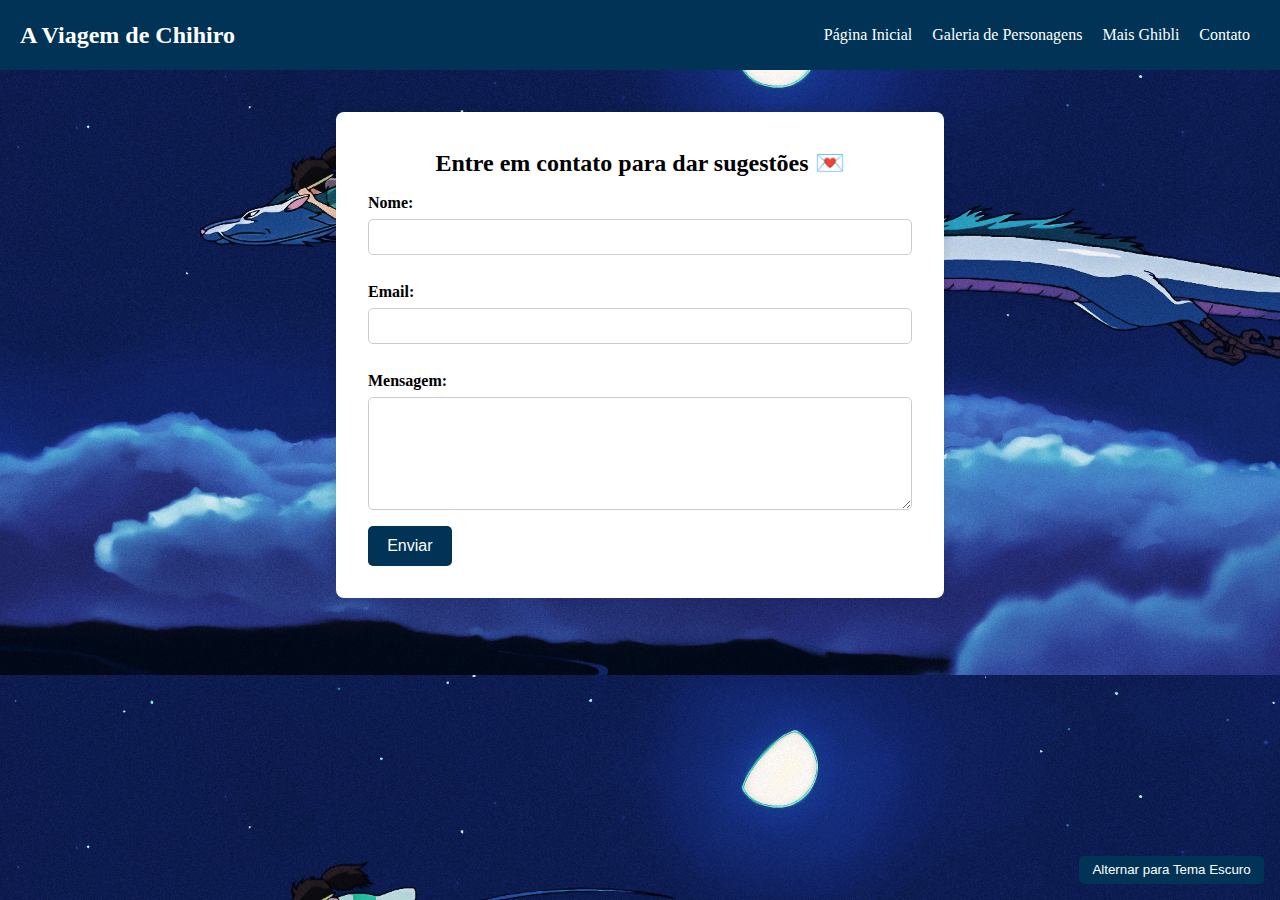
<file: contato.html>
<!DOCTYPE html>
<html lang="pt-BR">
<head>
    <meta charset="UTF-8">
    <meta name="viewport" content="width=device-width, initial-scale=1.0">
    <title>Contato - A Viagem de Chihiro</title>
    <link rel="stylesheet" href="style5.css">
</head>
<body>
    <header>
        <div class="header-content">
            <h1>A Viagem de Chihiro</h1>
            <nav>
                <ul>
                    <li><a href="index.html#home">Página Inicial</a></li>
                    <li><a href="galeria.html">Galeria de Personagens</a></li>
                    <li><a href="outros_filmes.html">Mais Ghibli</a></li>
                    <li><a href="contato.html">Contato</a></li>
                </ul>
            </nav>
        </div>
    </header>
    <main>
        <section id="contact-form" class="center-content">
            <h2>Entre em contato para dar sugestões 💌</h2>
            <form id="form" onsubmit="return validateForm()">
                <label for="name">Nome:</label>
                <input type="text" id="name" name="name" required>
                
                <label for="email">Email:</label>
                <input type="email" id="email" name="email" required>
                
                <label for="message">Mensagem:</label>
                <textarea id="message" name="message" rows="5" required></textarea>
                
                <button type="submit">Enviar</button>
            </form>
            <p id="success-message" style="display:none; color: green;">Sua mensagem foi enviada com sucesso!</p>
        </section>
    </main>
    <button id="theme-toggle" onclick="toggleTheme()">Alternar Tema</button>
    <script src="script5.js"></script>
</body>
</html>
</file>
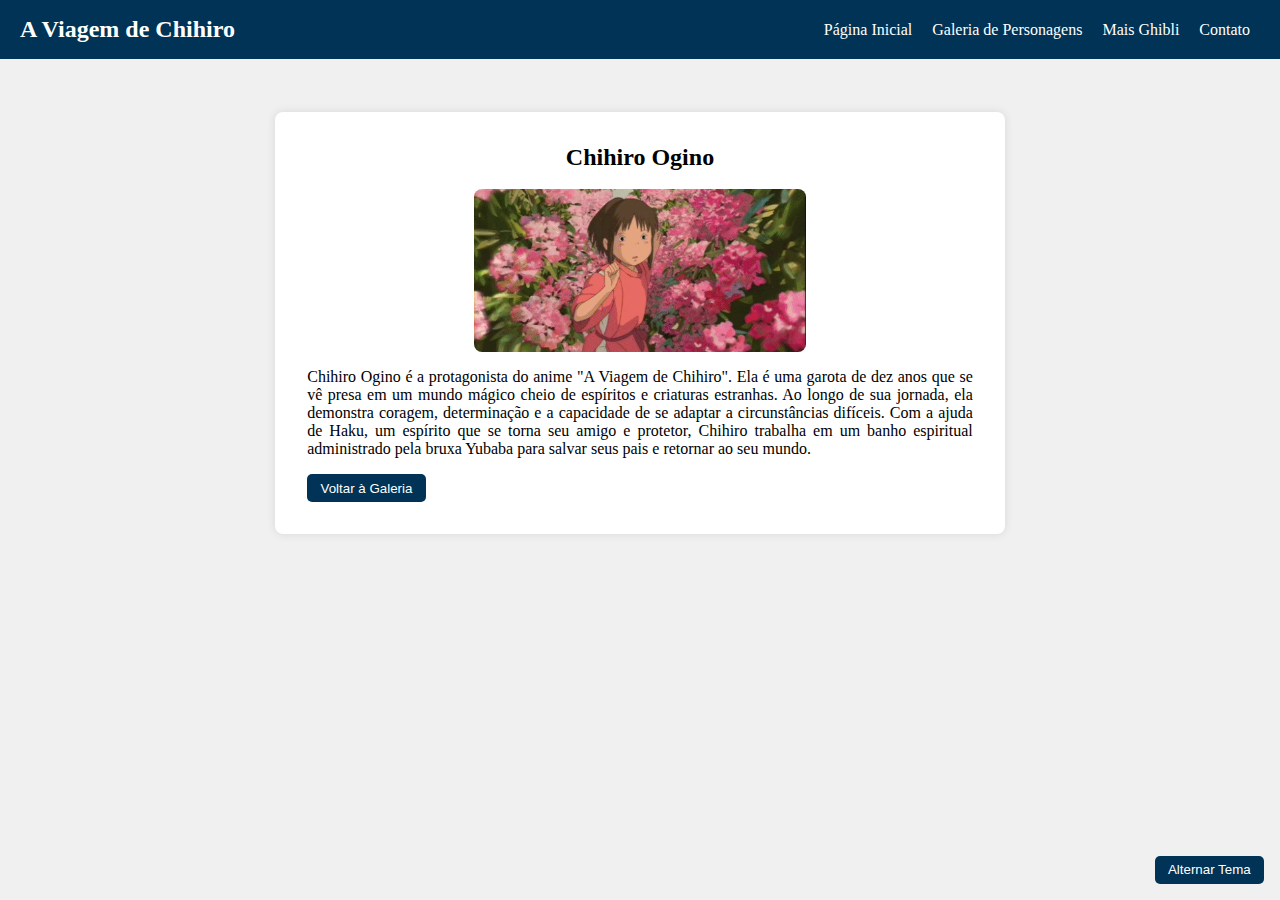
<file: mais_informacoes.html>
<!DOCTYPE html>
<html lang="pt-BR">
<head>
    <meta charset="UTF-8">
    <meta name="viewport" content="width=device-width, initial-scale=1.0">
    <title>Detalhes do Personagem - A Viagem de Chihiro</title>
    <link rel="stylesheet" href="style3.css">
</head>
<body>
    <header>
        <div class="header-content">
            <h1>A Viagem de Chihiro</h1>
            <nav>
                <ul>
                    <li><a href="index.html#home">Página Inicial</a></li>
                    <li><a href="galeria.html">Galeria de Personagens</a></li>
                    <li><a href="outros_filmes.html">Mais Ghibli</a></li>
                    <li><a href="contato.html">Contato</a></li>
                </ul>
            </nav>
        </div>
    </header>
    <main> 
        <section id="character-details" class="center-content"> 
            <h2>Chihiro Ogino</h2><br>
            <img src="/imagens/gif_chihiro_flores.gif" alt="Chihiro em alta resolução" class="center-image"> 
            <p class="justified-text">Chihiro Ogino é a protagonista do anime "A Viagem de Chihiro". Ela é uma garota de dez anos que se vê presa em um mundo mágico cheio de espíritos e criaturas estranhas. Ao longo de sua jornada, ela demonstra coragem, determinação e a capacidade de se adaptar a circunstâncias difíceis. Com a ajuda de Haku, um espírito que se torna seu amigo e protetor, Chihiro trabalha em um banho espiritual administrado pela bruxa Yubaba para salvar seus pais e retornar ao seu mundo.</p> 
            <button onclick="window.location.href='galeria.html#gallery'">Voltar à Galeria</button> 
        </section>
    </main>
    <button id="theme-toggle" onclick="toggleTheme()">Alternar Tema</button>
    <script src="script3.js"></script>
</body>
</html>
</file>
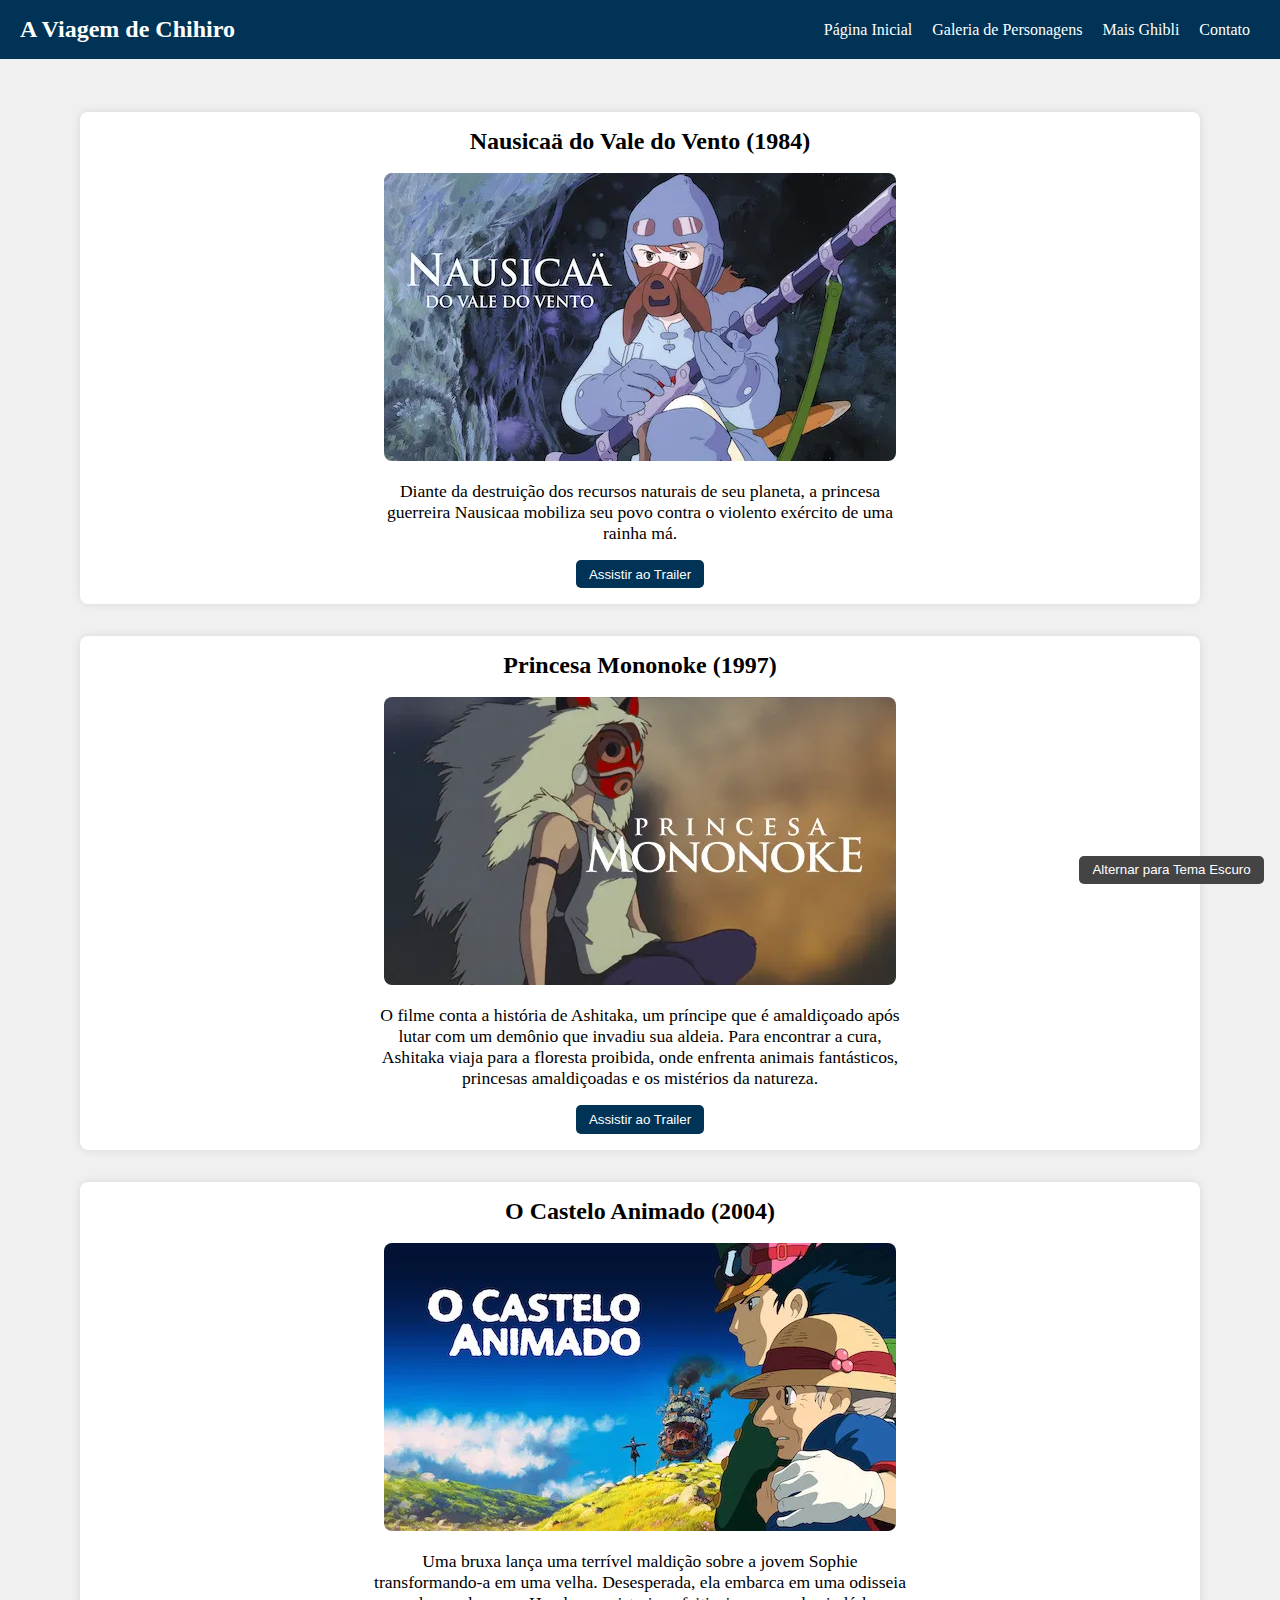
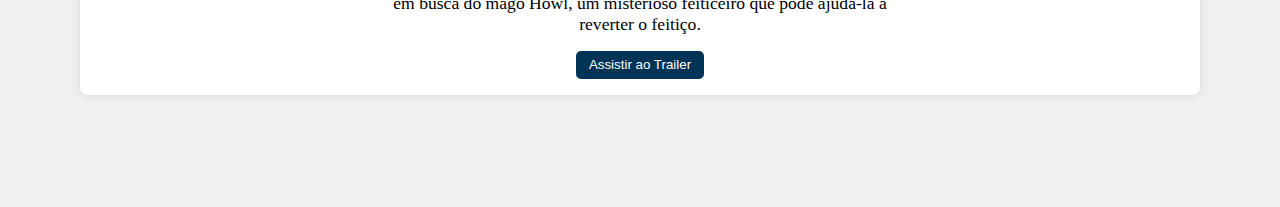
<file: outros_filmes.html>
<!DOCTYPE html>
<html lang="pt-BR">
<head>
    <meta charset="UTF-8">
    <meta name="viewport" content="width=device-width, initial-scale=1.0">
    <title>Mais Ghibli - A Viagem de Chihiro</title>
    <link rel="stylesheet" href="style4.css">
</head>
<body>
    <header>
        <div class="header-content">
            <h1>A Viagem de Chihiro</h1>
            <nav>
                <ul>
                    <li><a href="index.html#home">Página Inicial</a></li>
                    <li><a href="galeria.html">Galeria de Personagens</a></li>
                    <li><a href="outros_filmes.html">Mais Ghibli</a></li>
                    <li><a href="contato.html">Contato</a></li>
                </ul>
            </nav>
        </div>
    </header>
    <main>
        <section id="favorite-episodes">
            <article class="episode">
                <h2>Nausicaä do Vale do Vento (1984)</h2><br>
                <img src="/imagens/nausicaa.webp" alt="Episódio 1 thumbnail">
                <p>Diante da destruição dos recursos naturais de seu planeta, a princesa guerreira Nausicaa mobiliza seu povo contra o violento exército de uma rainha má.</p>
                <button onclick="showTrailer('https://www.youtube.com/embed/6zhLBe319KE?si=rXQdhxrCBkWUBnFk')">Assistir ao Trailer</button>
            </article>
            <article class="episode">
                <h2>Princesa Mononoke (1997)</h2><br>
                <img src="/imagens/mononoke.webp" alt="Episódio 2 thumbnail">
                <p>O filme conta a história de Ashitaka, um príncipe que é amaldiçoado após lutar com um demônio que invadiu sua aldeia. Para encontrar a cura, Ashitaka viaja para a floresta proibida, onde enfrenta animais fantásticos, princesas amaldiçoadas e os mistérios da natureza.</p>
                <button onclick="showTrailer('https://www.youtube.com/embed/4OiMOHRDs14?si=l-EejnYjZnfx67eK')">Assistir ao Trailer</button>
            </article>
            <article class="episode">
                <h2>O Castelo Animado (2004)</h2><br>
                <img src="/imagens/castelo.webp" alt="Episódio 3 thumbnail">
                <p>Uma bruxa lança uma terrível maldição sobre a jovem Sophie transformando-a em uma velha. Desesperada, ela embarca em uma odisseia em busca do mago Howl, um misterioso feiticeiro que pode ajudá-la a reverter o feitiço.</p>
                <button onclick="showTrailer('https://www.youtube.com/embed/yhgzIgYMkOw?si=NHlloiCPPP_2SCO1')">Assistir ao Trailer</button>
            </article>
        </section>
    </main>
    <div id="trailer-modal" class="modal">
        <div class="modal-content">
            <span class="close" onclick="closeModal()">&times;</span>
            <iframe id="trailer-video" width="560" height="315" frameborder="0" allowfullscreen></iframe>
        </div>
    </div>
    <button id="theme-toggle" onclick="toggleTheme()">Alternar Tema</button>
    <script src="script4.js"></script>
</body>
</html>
</file>
<file: style5.css>
*{
    margin: 0;
    padding: 0;
    box-sizing: border-box;
  }

  body {
    background-image: url('/imagens/back3.jpg'); /* Caminho da imagem */
    background-size: cover; /* A imagem cobre todo o corpo */
    background-position: center; /* Centraliza a imagem */
    background-attachment: fixed; /* Fixa o fundo para um efeito parallax */
    background-repeat: repeat; /* Não repete a imagem */
    background-attachment: scroll; /* O fundo rola junto com a página */
    margin: 0; /* Remove a margem padrão do body */
    overflow-x: hidden; /* Previne o scroll horizontal */
  
    font-family: "Vollkorn", serif;
    line-height: 1.6;
    transition: background-color 0.3s, color 0.3s;
  }

header {
    position: fixed;
    top: 0;
    width: 100%;
    background-color: #003355;
    color: #fff;
    padding: 1rem 20px;
    display: flex;
    justify-content: space-between;
    align-items: center;
    z-index: 1000;
}

.header-content {
    display: flex;
    width: 100%;
    justify-content: space-between;
    align-items: center;
}

header h1 {
    font-size: 1.5rem;
    margin: 0;
}

nav ul {
    display: flex;
    list-style: none;
    margin: 0;
    padding: 0;
}

nav ul li {
    margin: 0 10px;
}

nav ul li a {
    color: #fff;
    text-decoration: none;
    font-size: 1rem;
}

#theme-toggle {
    background-color: #003355;
    color: white;
    border: none;
    padding: 0.5em 1em;
    cursor: pointer;
    border-radius: 5px;
    position: fixed;
    bottom: 1rem;
    right: 1rem;
}

#theme-toggle:hover {
    background-color: #555;
}

main {
    padding: 2em;
    margin-top: 5em; 
    display: flex;
    flex-direction: column;
    align-items: center;
}

.center-content {
    width: 50%; 
    padding: 2rem; 
    background-color: #fff;
    border-radius: 8px; 
    box-shadow: 0 0 10px rgba(0, 0, 0, 0.1); 
    text-align: justify; 
}

.center-content h2 {
    text-align: center; 
}

form {
    display: flex;
    flex-direction: column;
}

label {
    margin: 0.5rem 0 0.2rem;
    font-weight: bold;
}

input, textarea {
    width: 100%;
    padding: 0.5rem;
    margin-bottom: 1rem;
    border: 1px solid #ccc;
    border-radius: 5px;
    font-size: 1rem;
}

button[type="submit"] {
    background-color: #003355;
    color: white;
    border: none;
    padding: 0.7em 1.2em;
    cursor: pointer;
    border-radius: 5px;
    font-size: 1rem;
    align-self: flex-start;
}

button[type="submit"]:hover {
    background-color: #004477;
}

#success-message {
    color: #003355;
    font-weight: bold;
    text-align: center;
    margin-top: 1rem;
}

.modal {
    display: none;
    position: fixed;
    z-index: 1;
    left: 0;
    top: 0;
    width: 100%;
    height: 100%;
    overflow: auto;
    background-color: rgba(0, 0, 0, 0.5);
}

.modal-content {
    background-color: white;
    margin: 5% auto;
    padding: 20px;
    border: 1px solid #888;
    width: 80%;
    max-width: 700px;
    border-radius: 8px;
    text-align: center;
}

.close {
    color: #aaa;
    float: right;
    font-size: 28px;
    font-weight: bold;
}

.close:hover,
.close:focus {
    color: black;
    text-decoration: none;
    cursor: pointer;
}

/* Estilos para o tema escuro */
body.dark-theme {
    background-color: #121212;
    color: #ffffff;
}

body.dark-theme header {
    background-color: #1e1e1e;
}

body.dark-theme nav a {
    color: #ffffff;
}

body.dark-theme button {
    background-color: #333;
}

body.dark-theme button:hover {
    background-color: #444;
}

body.dark-theme .modal-content {
    background-color: #333;
    color: white;
    border: 1px solid #444;
}

body.dark-theme .center-content {
    background-color: #222;
    color: #ffffff; 
}

body.dark-theme input, body.dark-theme textarea {
    background-color: #444; /* Fundo mais escuro para os campos de entrada */
    color: white; /* Cor do texto clara */
    border: 1px solid #555; /* Borda mais escura */
}
</file>
<file: style3.css>
*{
    margin: 0;
    padding: 0;
    box-sizing: border-box;
  }

body {
    font-family: "Vollkorn", serif;
    margin: 0;
    padding: 0;
    background-color: #f0f0f0;
    transition: background-color 0.3s, color 0.3s;
}

/* header */
header {
    position: fixed;
    top: 0;
    width: 100%;
    background-color: #003355;
    color: #fff;
    padding: 1rem 20px;
    display: flex;
    justify-content: space-between;
    align-items: center;
    z-index: 1000;
}

.header-content {
    display: flex;
    width: 100%;
    justify-content: space-between;
    align-items: center;
}

header h1 {
    font-size: 1.5rem;
    margin: 0;
}

nav ul {
    display: flex;
    list-style: none;
    margin: 0;
    padding: 0;
}

nav ul li {
    margin: 0 10px;
}

nav ul li a {
    color: #fff;
    text-decoration: none;
    font-size: 1rem;
}

#theme-toggle {
    background-color: #003355;
    color: white;
    border: none;
    padding: 0.5em 1em;
    cursor: pointer;
    border-radius: 5px;
    position: fixed;
    bottom: 1rem;
    right: 1rem;
}

#theme-toggle:hover {
    background-color: #555;
}

main {
    padding: 2em;
    margin-top: 5em; 
    display: flex;
    flex-direction: column;
    align-items: center; 
}

.center-content {
    width: 60%; /*dDefinindo a largura do conteúdo */
    padding: 2rem; /* espaçamento interno */
    background-color: #fff;
    border-radius: 8px; 
    box-shadow: 0 0 10px rgba(0, 0, 0, 0.1); /* sombras */
}

.center-content h2 {
    text-align: center; 
}

.center-image {
    display: block;
    margin: 0 auto; /* centralizando a imagem */
    width: 50%;
    height: auto;
    border-radius: 8px;
    margin-bottom: 1rem;
}

.justified-text {
    text-align: justify; 
    margin: 1rem 0; /* espaçamento entre os elementos */
}

button {
    background-color: #003355;
    color: white;
    border: none;
    padding: 0.5em 1em;
    cursor: pointer;
    border-radius: 5px;
}

button:hover {
    background-color: #004477;
}

.modal {
    display: none;
    position: fixed;
    z-index: 1;
    left: 0;
    top: 0;
    width: 100%;
    height: 100%;
    overflow: auto;
    background-color: rgba(0, 0, 0, 0.5);
}

.modal-content {
    background-color: white;
    margin: 15% auto;
    padding: 20px;
    border: 1px solid #888;
    width: 80%;
    max-width: 600px;
    border-radius: 8px;
}

.close {
    color: #aaa;
    float: right;
    font-size: 28px;
    font-weight: bold;
}

.close:hover,
.close:focus {
    color: black;
    text-decoration: none;
    cursor: pointer;
}

/* tema escuro */
body.dark-theme {
    background-color: #121212;
    color: #ffffff;
}

body.dark-theme header {
    background-color: #1e1e1e;
}

body.dark-theme nav a {
    color: #ffffff;
}

body.dark-theme button {
    background-color: #333;
}

body.dark-theme button:hover {
    background-color: #444;
}

body.dark-theme .modal-content {
    background-color: #333;
    color: white;
    border: 1px solid #444;
}

body.dark-theme .center-content {
    background-color: #222; 
    color: #ffffff; /
}

body.dark-theme h2,
body.dark-theme p {
    color: #ffffff; /* h2 e p também estejam em branco no tema escuro */
}
</file>
<file: style4.css>
*{
    margin: 0;
    padding: 0;
    box-sizing: border-box;
  }

body {
    font-family: "Vollkorn", serif;
    margin: 0;
    padding: 0;
    background-color: #f0f0f0;
    transition: background-color 0.3s, color 0.3s;
}

header {
    position: fixed;
    top: 0;
    width: 100%;
    background-color: #003355;
    color: #fff;
    padding: 1rem 20px;
    display: flex;
    justify-content: space-between;
    align-items: center;
    z-index: 1000;
}

.header-content {
    display: flex;
    width: 100%;
    justify-content: space-between;
    align-items: center;
}

header h1 {
    font-size: 1.5rem;
    margin: 0;
}

nav ul {
    display: flex;
    list-style: none;
    margin: 0;
    padding: 0;
}

nav ul li {
    margin: 0 10px;
}

nav ul li a {
    color: #fff;
    text-decoration: none;
    font-size: 1rem;
}

#theme-toggle {
    background-color: #444;
    color: white;
    border: none;
    padding: 0.5em 1em;
    cursor: pointer;
    border-radius: 5px;
    position: fixed;
    bottom: 1rem;
    right: 1rem;
}

#theme-toggle:hover {
    background-color: #555;
}

main {
    padding: 5em;
    margin-top: none; 
}

.episode p {
    font-size: 1.1rem;
    width: 50%; 
    max-width: 600px;
    text-align: center;
    margin-left: auto; 
    margin-right: auto;
}

.episode {
    margin: 2rem 0;
    padding: 1rem;
    background-color: #fff;
    border-radius: 8px;
    box-shadow: 0 0 10px rgba(0, 0, 0, 0.1);
    text-align: center;
}

.episode img {
    width: 512px;
    height: 288px;
    border-radius: 8px;
    margin-bottom: 1rem;
}

button {
    background-color: #003355;
    color: white;
    border: none;
    padding: 0.5em 1em;
    cursor: pointer;
    border-radius: 5px;
    margin-top: 1rem;
}

button:hover {
    background-color: #004477;
}

.modal {
    display: none;
    position: fixed;
    z-index: 1;
    left: 0;
    top: 0;
    width: 100%;
    height: 100%;
    overflow: auto;
    background-color: rgba(0, 0, 0, 0.5);
}

.modal-content {
    background-color: white;
    margin: 5% auto;
    padding: 20px;
    border: 1px solid #888;
    width: 80%;
    max-width: 700px;
    border-radius: 8px;
    text-align: center;
}

.close {
    color: #aaa;
    float: right;
    font-size: 28px;
    font-weight: bold;
}

.close:hover,
.close:focus {
    color: black;
    text-decoration: none;
    cursor: pointer;
}

/* Estilos para o tema escuro */
body.dark-theme {
    background-color: #121212;
    color: #ffffff;
}

body.dark-theme header {
    background-color: #1e1e1e;
}

body.dark-theme nav a {
    color: #ffffff;
}

body.dark-theme button {
    background-color: #333;
}

body.dark-theme button:hover {
    background-color: #444;
}

body.dark-theme .modal-content {
    background-color: #333;
    color: white;
    border: 1px solid #444;
}

body.dark-theme .episode {
    background-color: #222;
    color: #ffffff;
}
</file>
